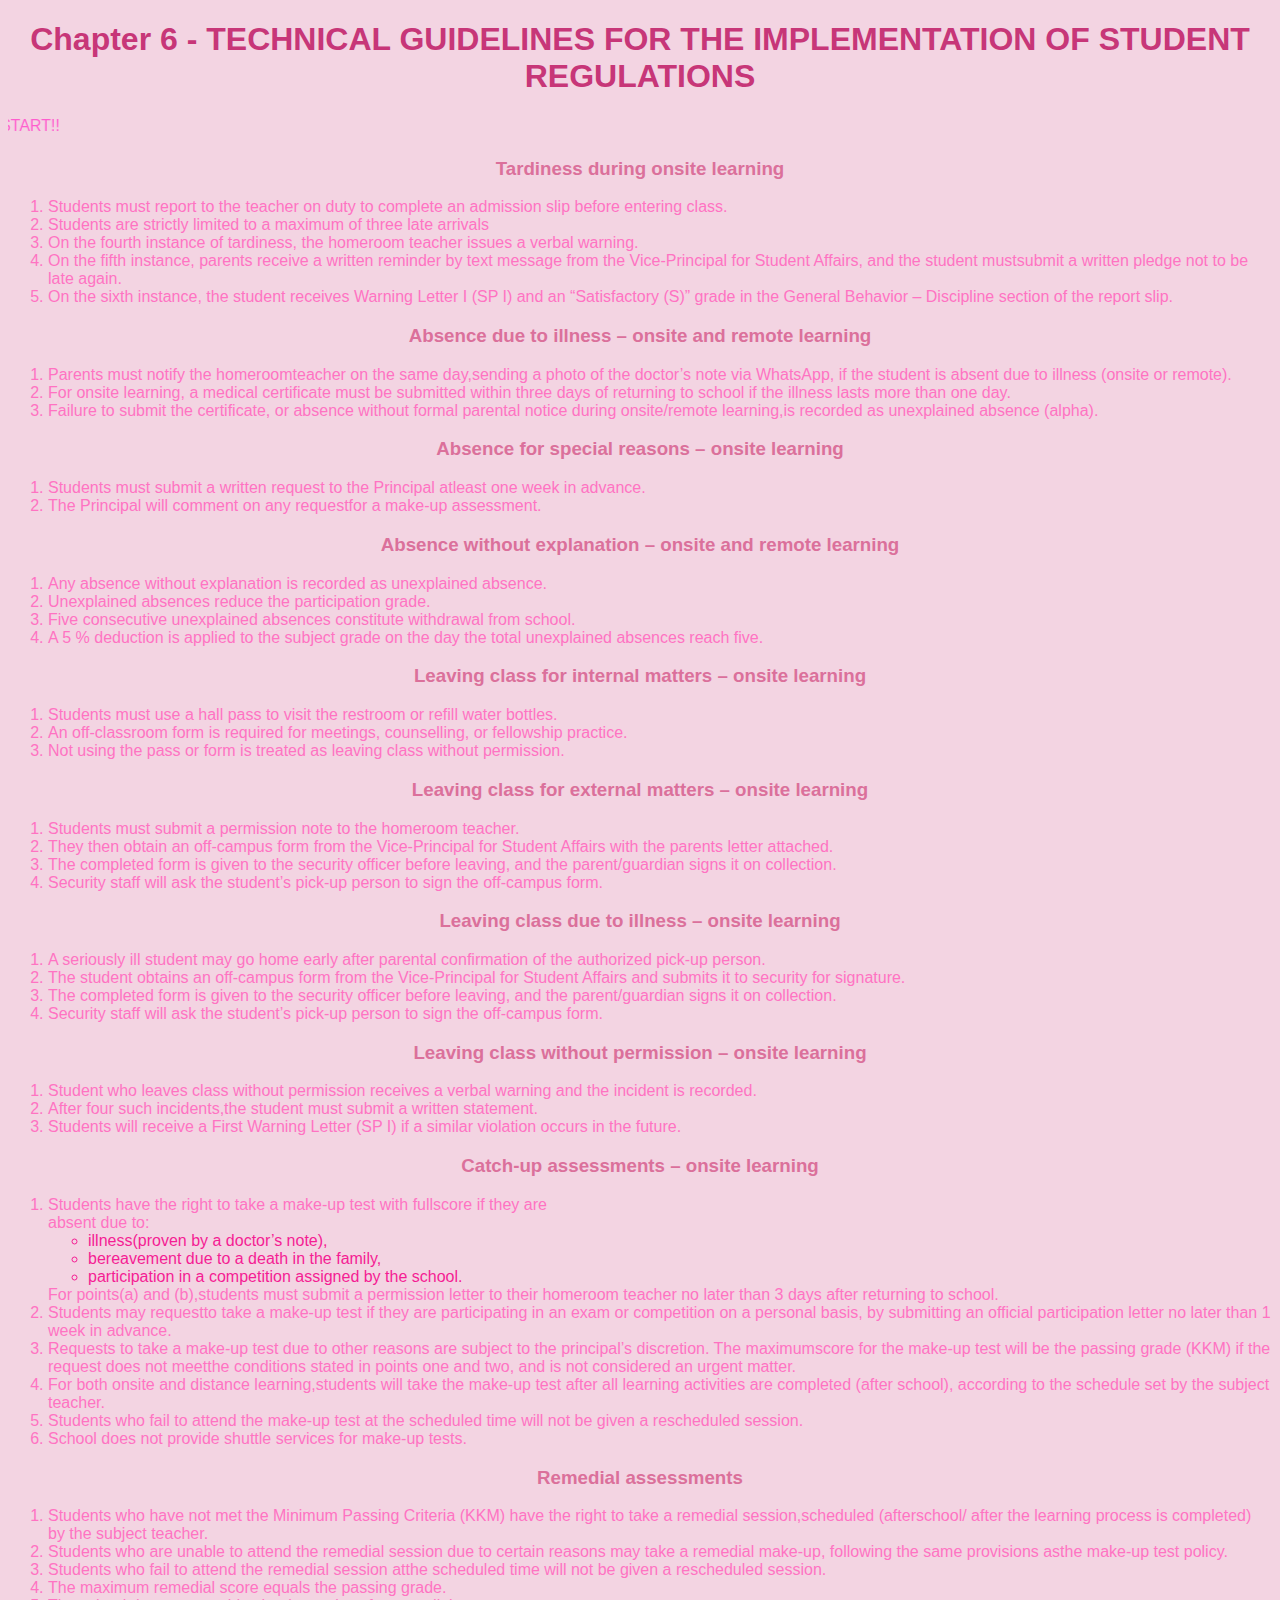
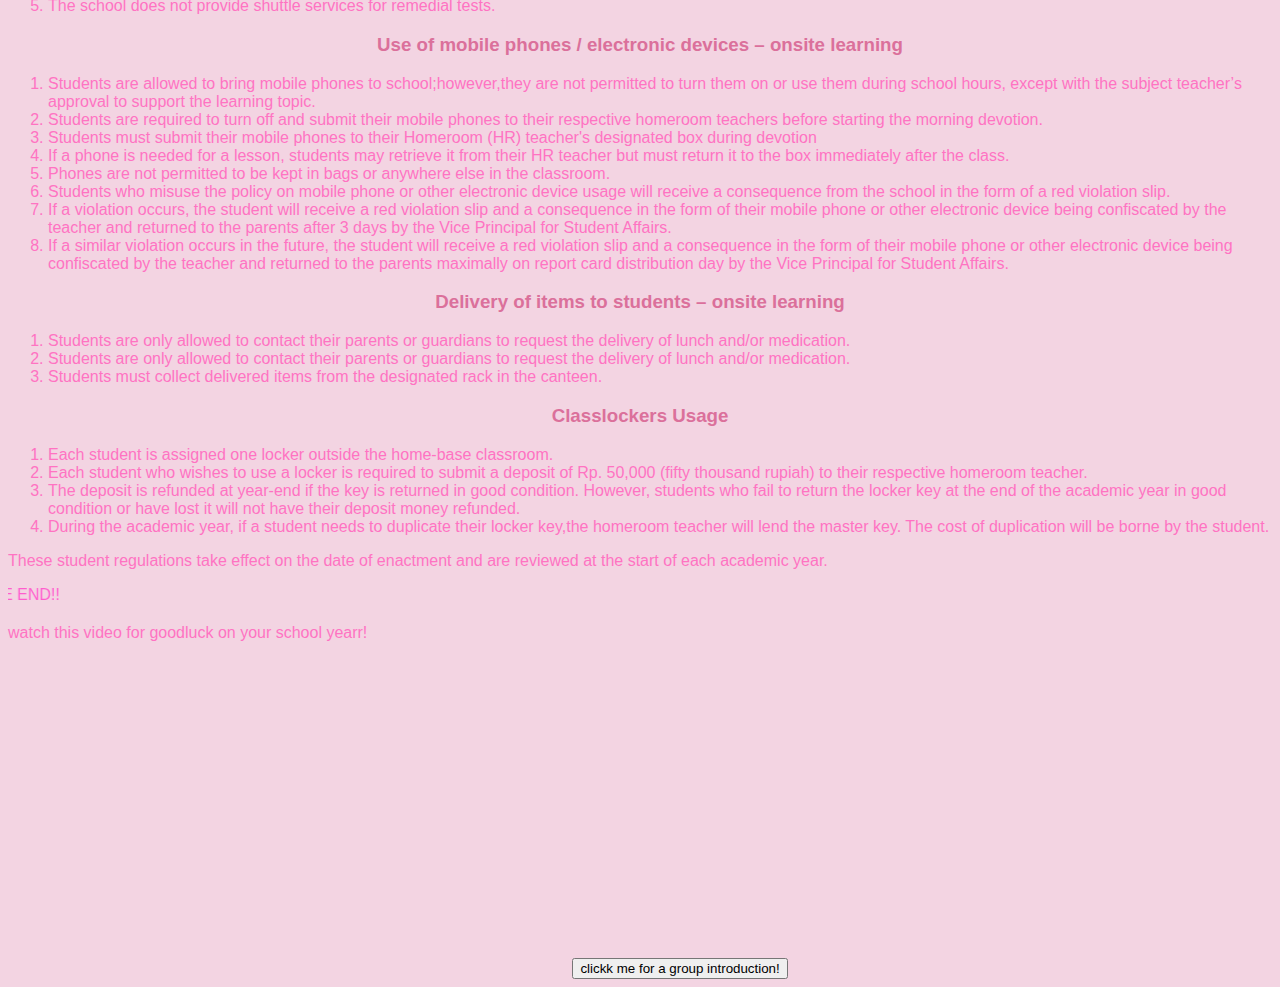
<file: mainpage.html>
<!DOCTYPE html>
<html lang="en">
<head>
    <meta charset="UTF-8">
    <meta name="viewport" content="width=device-width, initial-scale=1.0">
    <title>chapter 6</title>
    <link rel="stylesheet" href="style1.css">
</head>
<body>
    <h1>Chapter 6  -  TECHNICAL GUIDELINES FOR THE IMPLEMENTATION OF
STUDENT REGULATIONS</h1>
    <p>
        
    <marquee direction="right" width="2000px">LETS START!!</marquee>
    
    <h3>Tardiness during onsite learning</h3>
    <ol>
        <li>Students must report to the teacher on duty to complete an admission slip
before entering class.</li>
        <li>Students are strictly limited to a maximum of three late arrivals</li>
        <li>On the fourth instance of tardiness, the homeroom teacher issues a verbal
warning.</li>
        <li>On the fifth instance, parents receive a written reminder by text message
from the Vice-Principal for Student Affairs, and the student mustsubmit a
written pledge not to be late again.</li>
        <li>On the sixth instance, the student receives Warning Letter I (SP I) and an
“Satisfactory (S)” grade in the General Behavior – Discipline section of the
report slip.</li>
    </ol>

    <h3>Absence due to illness – onsite and remote learning</h3>
    <ol>
    <li>Parents must notify the homeroomteacher on the same day,sending a photo
of the doctor’s note via WhatsApp, if the student is absent due to illness
(onsite or remote).</li>
    <li>For onsite learning, a medical certificate must be submitted within three days
of returning to school if the illness lasts more than one day.</li>
    <li>Failure to submit the certificate, or absence without formal parental notice
during onsite/remote learning,is recorded as unexplained absence (alpha).</li>
</ol>

    <h3>Absence for special reasons – onsite learning</h3>
    <ol>
        <li>Students must submit a written request to the Principal atleast one week in
advance.</li>
        <li>The Principal will comment on any requestfor a make-up assessment.</li>
    </ol>

    <h3>Absence without explanation – onsite and remote learning</h3>
    <ol>
        <li>Any absence without explanation is recorded as unexplained absence.</li>
        <li>Unexplained absences reduce the participation grade.</li>
        <li>Five consecutive unexplained absences constitute withdrawal from school.</li>
        <li>A 5 % deduction is applied to the subject grade on the day the total
unexplained absences reach five.</li>
    </ol>

    <h3>Leaving class for internal matters – onsite learning</h3>
    <ol>
        <li>Students must use a hall pass to visit the restroom or refill water bottles.</li>
        <li>An off-classroom form is required for meetings, counselling, or fellowship
practice.</li>
        <li>Not using the pass or form is treated as leaving class without permission.</li>
    </ol>

    <h3>Leaving class for external matters – onsite learning</h3>
    <ol>
        <li>Students must submit a permission note to the homeroom teacher.</li>
        <li>They then obtain an off-campus form from the Vice-Principal for Student
Affairs with the parents letter attached.</li>
        <li>The completed form is given to the security officer before leaving, and the
parent/guardian signs it on collection.</li>
        <li>Security staff will ask the student’s pick-up person to sign the off-campus
form.</li>
    </ol>

    <h3>Leaving class due to illness – onsite learning</h3>
    <ol>
        <li>A seriously ill student may go home early after parental confirmation of the
authorized pick-up person.</li>
        <li>The student obtains an off-campus form from the Vice-Principal for Student
Affairs and submits it to security for signature.</li>
        <li>The completed form is given to the security officer before leaving, and the
parent/guardian signs it on collection.</li>
        <li>Security staff will ask the student’s pick-up person to sign the off-campus
form.</li>
    </ol>

   <h3>Leaving class without permission – onsite learning</h3>
    <ol>
        <li>Student who leaves class without permission receives a verbal warning and
the incident is recorded.</li>
        <li>After four such incidents,the student must submit a written statement.</li>
        <li>Students will receive a First Warning Letter (SP I) if a similar violation occurs
in the future.</li>
    </ol>
     </p>

    <h3>Catch-up assessments – onsite learning</h3>
    <ol>
        <li>Students have the right to take a make-up test with fullscore if they are</li>
absent due to:
    <ul>
        <li>illness(proven by a doctor’s note),</li>
        <li>bereavement due to a death in the family,</li>
        <li>participation in a competition assigned by the school.</li>
    </ul>
        For points(a) and (b),students must submit a permission letter to their
homeroom teacher no later than 3 days after returning to school.
        <li>Students may requestto take a make-up test if they are participating in an
exam or competition on a personal basis, by submitting an official
participation letter no later than 1 week in advance.</li>
        <li>Requests to take a make-up test due to other reasons are subject to the
principal’s discretion. The maximumscore for the make-up test will be the
passing grade (KKM) if the request does not meetthe conditions stated in
points one and two, and is not considered an urgent matter.</li>
        <li>For both onsite and distance learning,students will take the make-up test
after all learning activities are completed (after school), according to the
schedule set by the subject teacher.</li>
        <li>Students who fail to attend the make-up test at the scheduled time will not be
given a rescheduled session.</li>
        <li>School does not provide shuttle services for make-up tests.</li>
    </ol>
      
    

    <h3>Remedial assessments</h3>
    <p>
    <ol>
        <li>Students who have not met the Minimum Passing Criteria (KKM) have the
right to take a remedial session,scheduled (afterschool/ after the learning
process is completed) by the subject teacher.</li>
        <li>Students who are unable to attend the remedial session due to certain
reasons may take a remedial make-up, following the same provisions asthe
make-up test policy.</li>
        <li> Students who fail to attend the remedial session atthe scheduled time will
not be given a rescheduled session.</li>
        <li>The maximum remedial score equals the passing grade.</li>
        <li> The school does not provide shuttle services for remedial tests.</li>
    </ol>
    <h3>Use of mobile phones / electronic devices – onsite learning</h3>
         <ol>
            <li>Students are allowed to bring mobile phones to school;however,they are not
permitted to turn them on or use them during school hours, except with the
subject teacher’s approval to support the learning topic.</li>
            <li>Students are required to turn off and submit their mobile phones to their
respective homeroom teachers before starting the morning devotion.</li>
            <li>Students must submit their mobile phones to their Homeroom (HR)
teacher's designated box during devotion</li>
            <li>If a phone is needed for a lesson, students may retrieve it from their HR
teacher but must return it to the box immediately after the class.</li>
            <li>Phones are not permitted to be kept in bags or anywhere else in the
classroom.</li>
            <li>Students who misuse the policy on mobile phone or other electronic device
usage will receive a consequence from the school in the form of a red
violation slip.</li>
            <li>If a violation occurs, the student will receive a red violation slip and a
consequence in the form of their mobile phone or other electronic
device being confiscated by the teacher and returned to the parents
after 3 days by the Vice Principal for Student Affairs.</li>
            <li>If a similar violation occurs in the future, the student will receive a red
violation slip and a consequence in the form of their mobile phone or other
electronic device being confiscated by the teacher and returned to the
parents maximally on report card distribution day by the Vice Principal for
Student Affairs.</li>
        
         </ol>

    <h3>Delivery of items to students – onsite learning</h3>
    <ol>
        <li>Students are only allowed to contact their parents or guardians to request
the delivery of lunch and/or medication.</li>
        <li>Students are only allowed to contact their parents or guardians to request
the delivery of lunch and/or medication.</li>
        <li>Students must collect delivered items from the designated rack in the
canteen.</li>
    </ol>

    <h3>Classlockers Usage</h3>
    <ol>
        
        <li>Each student is assigned one locker outside the home-base classroom.</li>
        <li>Each student who wishes to use a locker is required to submit a deposit of Rp.
50,000 (fifty thousand rupiah) to their respective homeroom teacher.</li>
        <li>The deposit is refunded at year-end if the key is returned in good
condition. However, students who fail to return the locker key at the end of the
academic year in good condition or have lost it will not have their deposit
money refunded.</li>
        <li>During the academic year, if a student needs to duplicate their locker key,the
homeroom teacher will lend the master key. The cost of duplication will be
borne by the student.</li>
    </ol>
    </p>
    <p>
        These student regulations take effect on the date of enactment and are reviewed
at the start of each academic year.
    </p>

<marquee direction="right" width="2000px">that is THE END!!</marquee>
     <p>
        watch this video for goodluck on your school yearr!
     </p>
       
     <iframe width="560" height="315" src="https://www.youtube.com/embed/tlYKBJ1hzkw?si=2ivrw0CIaondqYKV" title="YouTube video player" frameborder="0" allow="accelerometer; autoplay; clipboard-write; encrypted-media; gyroscope; picture-in-picture; web-share" referrerpolicy="strict-origin-when-cross-origin" allowfullscreen></iframe>
      
     <a href="/intropage.html"><button>clickk me for a group introduction!</button></a>
</body>

</html>
</file>
<file: style1.css>
body{
    background-color: rgb(243, 212, 226);
    color: rgb(255, 115, 194);
    font-family: 'Trebuchet MS', 'Lucida Sans Unicode', 'Lucida Grande', 'Lucida Sans', Arial, sans-serif;
    font-style: inherit;
}

h1{
    color: rgb(199, 54, 120);
    text-align: center;
    font-family: ;
}

h3{
    color: rgb(219, 112, 155);
    text-align: center;
}

marquee{
    color: rgb(255, 93, 206);
}

ul{
    color: rgb(245, 29, 148);
}

a{
    color: rgb(255, 94, 212);
}
</file>
